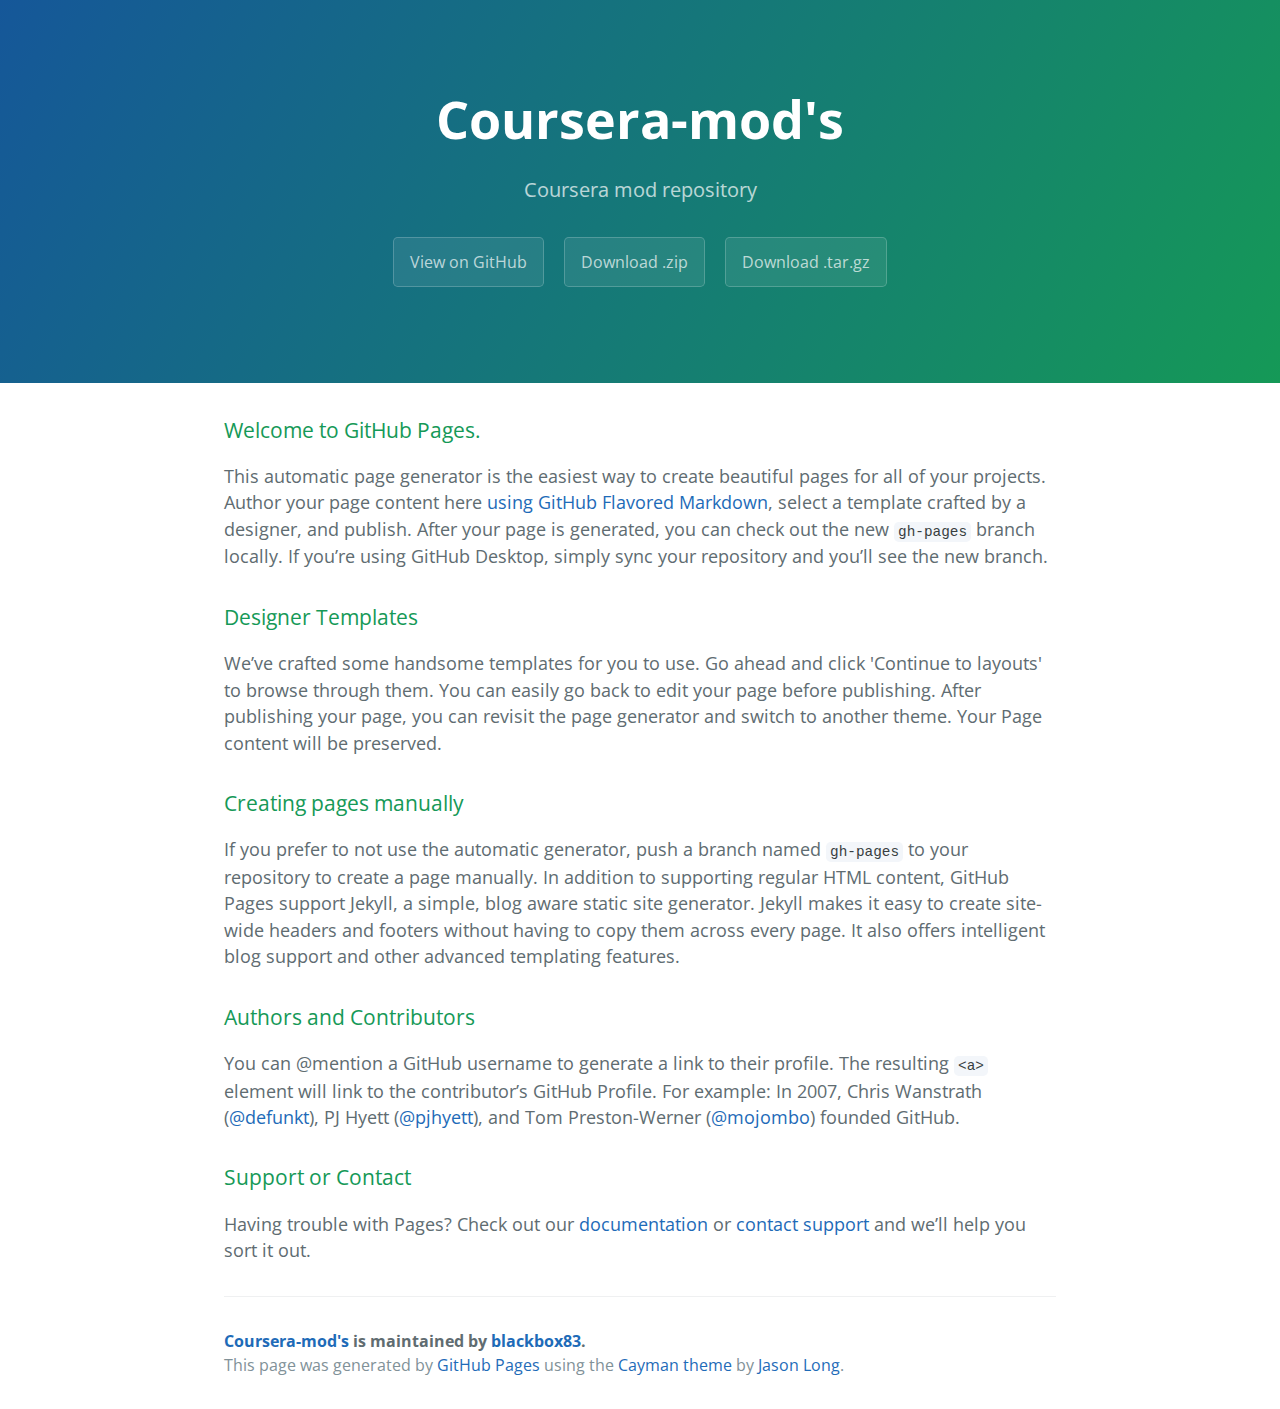
<file: index.html>
<!DOCTYPE html>
<html lang="en-us">
  <head>
    <meta charset="UTF-8">
    <title>Coursera-mod&#39;s by blackbox83</title>
    <meta name="viewport" content="width=device-width, initial-scale=1">
    <link rel="stylesheet" type="text/css" href="stylesheets/normalize.css" media="screen">
    <link href='https://fonts.googleapis.com/css?family=Open+Sans:400,700' rel='stylesheet' type='text/css'>
    <link rel="stylesheet" type="text/css" href="stylesheets/stylesheet.css" media="screen">
    <link rel="stylesheet" type="text/css" href="stylesheets/github-light.css" media="screen">
  </head>
  <body>
    <section class="page-header">
      <h1 class="project-name">Coursera-mod&#39;s</h1>
      <h2 class="project-tagline">Coursera mod repository</h2>
      <a href="https://github.com/blackbox83/coursera" class="btn">View on GitHub</a>
      <a href="https://github.com/blackbox83/coursera/zipball/master" class="btn">Download .zip</a>
      <a href="https://github.com/blackbox83/coursera/tarball/master" class="btn">Download .tar.gz</a>
    </section>

    <section class="main-content">
      <h3>
<a id="welcome-to-github-pages" class="anchor" href="#welcome-to-github-pages" aria-hidden="true"><span aria-hidden="true" class="octicon octicon-link"></span></a>Welcome to GitHub Pages.</h3>

<p>This automatic page generator is the easiest way to create beautiful pages for all of your projects. Author your page content here <a href="https://guides.github.com/features/mastering-markdown/">using GitHub Flavored Markdown</a>, select a template crafted by a designer, and publish. After your page is generated, you can check out the new <code>gh-pages</code> branch locally. If you’re using GitHub Desktop, simply sync your repository and you’ll see the new branch.</p>

<h3>
<a id="designer-templates" class="anchor" href="#designer-templates" aria-hidden="true"><span aria-hidden="true" class="octicon octicon-link"></span></a>Designer Templates</h3>

<p>We’ve crafted some handsome templates for you to use. Go ahead and click 'Continue to layouts' to browse through them. You can easily go back to edit your page before publishing. After publishing your page, you can revisit the page generator and switch to another theme. Your Page content will be preserved.</p>

<h3>
<a id="creating-pages-manually" class="anchor" href="#creating-pages-manually" aria-hidden="true"><span aria-hidden="true" class="octicon octicon-link"></span></a>Creating pages manually</h3>

<p>If you prefer to not use the automatic generator, push a branch named <code>gh-pages</code> to your repository to create a page manually. In addition to supporting regular HTML content, GitHub Pages support Jekyll, a simple, blog aware static site generator. Jekyll makes it easy to create site-wide headers and footers without having to copy them across every page. It also offers intelligent blog support and other advanced templating features.</p>

<h3>
<a id="authors-and-contributors" class="anchor" href="#authors-and-contributors" aria-hidden="true"><span aria-hidden="true" class="octicon octicon-link"></span></a>Authors and Contributors</h3>

<p>You can @mention a GitHub username to generate a link to their profile. The resulting <code>&lt;a&gt;</code> element will link to the contributor’s GitHub Profile. For example: In 2007, Chris Wanstrath (<a href="https://github.com/defunkt" class="user-mention">@defunkt</a>), PJ Hyett (<a href="https://github.com/pjhyett" class="user-mention">@pjhyett</a>), and Tom Preston-Werner (<a href="https://github.com/mojombo" class="user-mention">@mojombo</a>) founded GitHub.</p>

<h3>
<a id="support-or-contact" class="anchor" href="#support-or-contact" aria-hidden="true"><span aria-hidden="true" class="octicon octicon-link"></span></a>Support or Contact</h3>

<p>Having trouble with Pages? Check out our <a href="https://help.github.com/pages">documentation</a> or <a href="https://github.com/contact">contact support</a> and we’ll help you sort it out.</p>

      <footer class="site-footer">
        <span class="site-footer-owner"><a href="https://github.com/blackbox83/coursera">Coursera-mod&#39;s</a> is maintained by <a href="https://github.com/blackbox83">blackbox83</a>.</span>

        <span class="site-footer-credits">This page was generated by <a href="https://pages.github.com">GitHub Pages</a> using the <a href="https://github.com/jasonlong/cayman-theme">Cayman theme</a> by <a href="https://twitter.com/jasonlong">Jason Long</a>.</span>
      </footer>

    </section>

  
  </body>
</html>
</file>
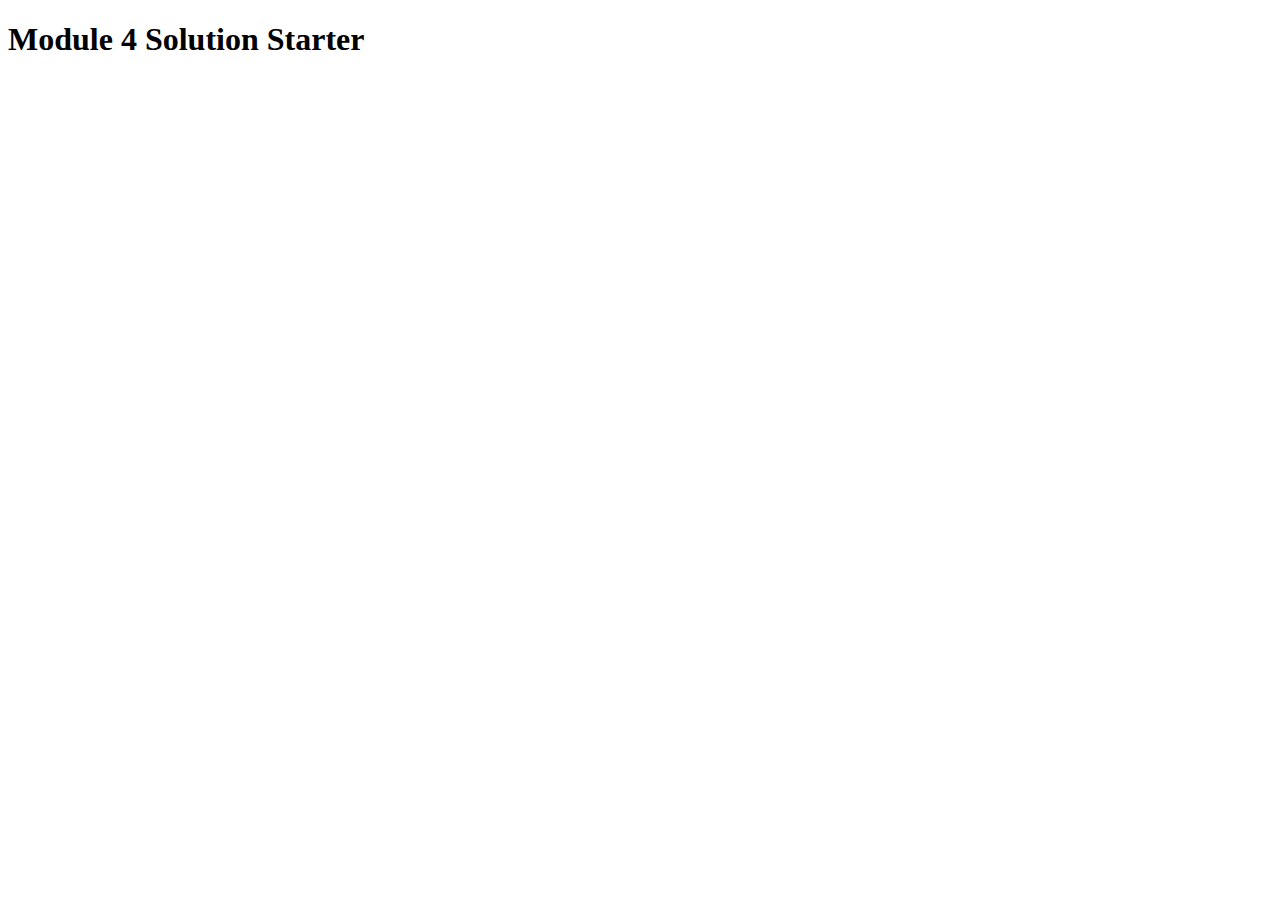
<file: mod4_solution/index.html>
<!DOCTYPE html>
<html>
<head>
  <meta charset="utf-8">
  <title>Module 4 Solution Starter</title>
  <script>
    var names = []; // DO NOT REMOVE
  </script>
  <script src="SpeakHello.js"></script>
  <script src="SpeakGoodBye.js"></script>
  <script src="script.js"></script>
</head>
<body>
  <h1>Module 4 Solution Starter</h1>
</body>
</html>
</file>
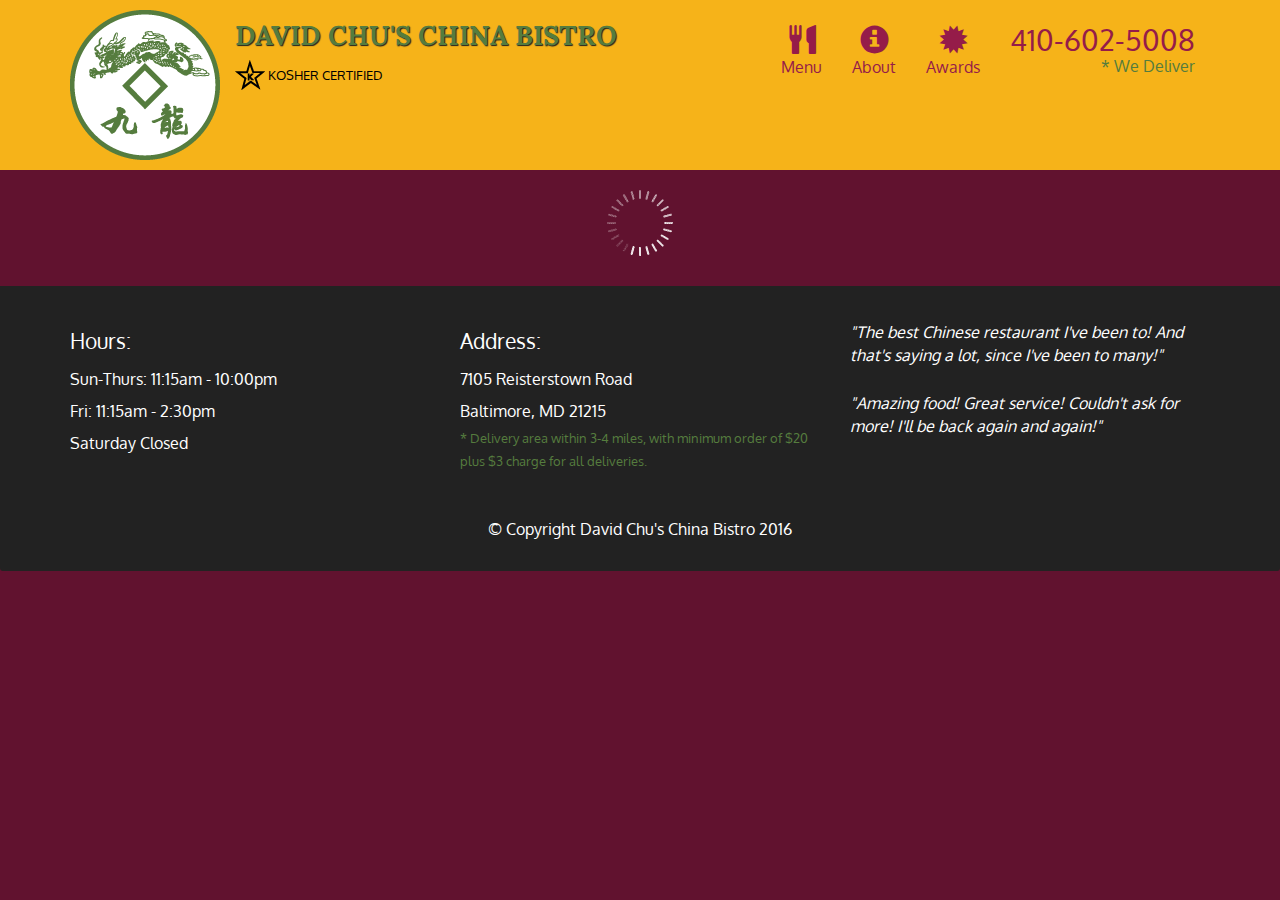
<file: mod5_solution/index.html>
<!doctype html>
<html lang="en">
  <head>
    <meta charset="utf-8">
    <meta http-equiv="X-UA-Compatible" content="IE=edge">
    <meta name="viewport" content="width=device-width, initial-scale=1">
    <title>David Chu's China Bistro</title>
    <link rel="stylesheet" href="css/bootstrap.min.css">
    <link rel="stylesheet" href="css/styles.css">
    <link href='https://fonts.googleapis.com/css?family=Oxygen:400,300,700' rel='stylesheet' type='text/css'>
    <link href='https://fonts.googleapis.com/css?family=Lora' rel='stylesheet' type='text/css'>
  </head>
<body>
  <header>
    <nav id="header-nav" class="navbar navbar-default">
      <div class="container">
        <div class="navbar-header">
          <a href="index.html" class="pull-left visible-md visible-lg">
            <div id="logo-img" alt="Logo image"></div>
          </a>

          <div class="navbar-brand">
            <a href="index.html"><h1>David Chu's China Bistro</h1></a>
            <p>
              <img src="images/star-k-logo.png" alt="Kosher certification">
              <span>Kosher Certified</span>
            </p>
          </div>

          <button id="navbarToggle" type="button" class="navbar-toggle collapsed" data-toggle="collapse" data-target="#collapsable-nav" aria-expanded="false">
            <span class="sr-only">Toggle navigation</span>
            <span class="icon-bar"></span>
            <span class="icon-bar"></span>
            <span class="icon-bar"></span>
          </button>
        </div>
        
        <div id="collapsable-nav" class="collapse navbar-collapse">
           <ul id="nav-list" class="nav navbar-nav navbar-right">
            <li id="navHomeButton" class="visible-xs active">
              <a href="index.html">
                <span class="glyphicon glyphicon-home"></span> Home</a>
            </li>
            <li id="navMenuButton">
              <a href="#" onclick="$dc.loadMenuCategories();">
                <span class="glyphicon glyphicon-cutlery"></span><br class="hidden-xs"> Menu</a>
            </li>
            <li>
              <a href="#">
                <span class="glyphicon glyphicon-info-sign"></span><br class="hidden-xs"> About</a>
            </li>
            <li>
              <a href="#">
                <span class="glyphicon glyphicon-certificate"></span><br class="hidden-xs"> Awards</a>
            </li>
            <li id="phone" class="hidden-xs">
              <a href="tel:410-602-5008">
                <span>410-602-5008</span></a><div>* We Deliver</div>
            </li>
          </ul><!-- #nav-list -->
        </div><!-- .collapse .navbar-collapse -->
      </div><!-- .container -->
    </nav><!-- #header-nav -->
  </header>

  <div id="call-btn" class="visible-xs">
    <a class="btn" href="tel:410-602-5008">
    <span class="glyphicon glyphicon-earphone"></span>
    410-602-5008
    </a>
  </div>
  <div id="xs-deliver" class="text-center visible-xs">* We Deliver</div>

  <div id="main-content" class="container"></div>

  <footer class="panel-footer">
    <div class="container">
      <div class="row">
        <section id="hours" class="col-sm-4">
          <span>Hours:</span><br>
          Sun-Thurs: 11:15am - 10:00pm<br>
          Fri: 11:15am - 2:30pm<br>
          Saturday Closed
          <hr class="visible-xs">
        </section>
        <section id="address" class="col-sm-4">
          <span>Address:</span><br>
          7105 Reisterstown Road<br>
          Baltimore, MD 21215
          <p>* Delivery area within 3-4 miles, with minimum order of $20 plus $3 charge for all deliveries.</p>
          <hr class="visible-xs">
        </section>
        <section id="testimonials" class="col-sm-4">
          <p>"The best Chinese restaurant I've been to! And that's saying a lot, since I've been to many!"</p>
          <p>"Amazing food! Great service! Couldn't ask for more! I'll be back again and again!"</p>
        </section>
      </div>
      <div class="text-center">&copy; Copyright David Chu's China Bistro 2016</div>
    </div>
  </footer>

  <!-- jQuery (Bootstrap JS plugins depend on it) -->
  <script src="js/jquery-2.1.4.min.js"></script>
  <script src="js/bootstrap.min.js"></script>
  <script src="js/ajax-utils.js"></script>
  <script src="js/script.js"></script>
</body>
</html>
</file>
<file: stylesheets/stylesheet.css>
* {
  box-sizing: border-box; }

body {
  padding: 0;
  margin: 0;
  font-family: "Open Sans", "Helvetica Neue", Helvetica, Arial, sans-serif;
  font-size: 16px;
  line-height: 1.5;
  color: #606c71; }

a {
  color: #1e6bb8;
  text-decoration: none; }
  a:hover {
    text-decoration: underline; }

.btn {
  display: inline-block;
  margin-bottom: 1rem;
  color: rgba(255, 255, 255, 0.7);
  background-color: rgba(255, 255, 255, 0.08);
  border-color: rgba(255, 255, 255, 0.2);
  border-style: solid;
  border-width: 1px;
  border-radius: 0.3rem;
  transition: color 0.2s, background-color 0.2s, border-color 0.2s; }
  .btn + .btn {
    margin-left: 1rem; }

.btn:hover {
  color: rgba(255, 255, 255, 0.8);
  text-decoration: none;
  background-color: rgba(255, 255, 255, 0.2);
  border-color: rgba(255, 255, 255, 0.3); }

@media screen and (min-width: 64em) {
  .btn {
    padding: 0.75rem 1rem; } }

@media screen and (min-width: 42em) and (max-width: 64em) {
  .btn {
    padding: 0.6rem 0.9rem;
    font-size: 0.9rem; } }

@media screen and (max-width: 42em) {
  .btn {
    display: block;
    width: 100%;
    padding: 0.75rem;
    font-size: 0.9rem; }
    .btn + .btn {
      margin-top: 1rem;
      margin-left: 0; } }

.page-header {
  color: #fff;
  text-align: center;
  background-color: #159957;
  background-image: linear-gradient(120deg, #155799, #159957); }

@media screen and (min-width: 64em) {
  .page-header {
    padding: 5rem 6rem; } }

@media screen and (min-width: 42em) and (max-width: 64em) {
  .page-header {
    padding: 3rem 4rem; } }

@media screen and (max-width: 42em) {
  .page-header {
    padding: 2rem 1rem; } }

.project-name {
  margin-top: 0;
  margin-bottom: 0.1rem; }

@media screen and (min-width: 64em) {
  .project-name {
    font-size: 3.25rem; } }

@media screen and (min-width: 42em) and (max-width: 64em) {
  .project-name {
    font-size: 2.25rem; } }

@media screen and (max-width: 42em) {
  .project-name {
    font-size: 1.75rem; } }

.project-tagline {
  margin-bottom: 2rem;
  font-weight: normal;
  opacity: 0.7; }

@media screen and (min-width: 64em) {
  .project-tagline {
    font-size: 1.25rem; } }

@media screen and (min-width: 42em) and (max-width: 64em) {
  .project-tagline {
    font-size: 1.15rem; } }

@media screen and (max-width: 42em) {
  .project-tagline {
    font-size: 1rem; } }

.main-content :first-child {
  margin-top: 0; }
.main-content img {
  max-width: 100%; }
.main-content h1, .main-content h2, .main-content h3, .main-content h4, .main-content h5, .main-content h6 {
  margin-top: 2rem;
  margin-bottom: 1rem;
  font-weight: normal;
  color: #159957; }
.main-content p {
  margin-bottom: 1em; }
.main-content code {
  padding: 2px 4px;
  font-family: Consolas, "Liberation Mono", Menlo, Courier, monospace;
  font-size: 0.9rem;
  color: #383e41;
  background-color: #f3f6fa;
  border-radius: 0.3rem; }
.main-content pre {
  padding: 0.8rem;
  margin-top: 0;
  margin-bottom: 1rem;
  font: 1rem Consolas, "Liberation Mono", Menlo, Courier, monospace;
  color: #567482;
  word-wrap: normal;
  background-color: #f3f6fa;
  border: solid 1px #dce6f0;
  border-radius: 0.3rem; }
  .main-content pre > code {
    padding: 0;
    margin: 0;
    font-size: 0.9rem;
    color: #567482;
    word-break: normal;
    white-space: pre;
    background: transparent;
    border: 0; }
.main-content .highlight {
  margin-bottom: 1rem; }
  .main-content .highlight pre {
    margin-bottom: 0;
    word-break: normal; }
.main-content .highlight pre, .main-content pre {
  padding: 0.8rem;
  overflow: auto;
  font-size: 0.9rem;
  line-height: 1.45;
  border-radius: 0.3rem; }
.main-content pre code, .main-content pre tt {
  display: inline;
  max-width: initial;
  padding: 0;
  margin: 0;
  overflow: initial;
  line-height: inherit;
  word-wrap: normal;
  background-color: transparent;
  border: 0; }
  .main-content pre code:before, .main-content pre code:after, .main-content pre tt:before, .main-content pre tt:after {
    content: normal; }
.main-content ul, .main-content ol {
  margin-top: 0; }
.main-content blockquote {
  padding: 0 1rem;
  margin-left: 0;
  color: #819198;
  border-left: 0.3rem solid #dce6f0; }
  .main-content blockquote > :first-child {
    margin-top: 0; }
  .main-content blockquote > :last-child {
    margin-bottom: 0; }
.main-content table {
  display: block;
  width: 100%;
  overflow: auto;
  word-break: normal;
  word-break: keep-all; }
  .main-content table th {
    font-weight: bold; }
  .main-content table th, .main-content table td {
    padding: 0.5rem 1rem;
    border: 1px solid #e9ebec; }
.main-content dl {
  padding: 0; }
  .main-content dl dt {
    padding: 0;
    margin-top: 1rem;
    font-size: 1rem;
    font-weight: bold; }
  .main-content dl dd {
    padding: 0;
    margin-bottom: 1rem; }
.main-content hr {
  height: 2px;
  padding: 0;
  margin: 1rem 0;
  background-color: #eff0f1;
  border: 0; }

@media screen and (min-width: 64em) {
  .main-content {
    max-width: 64rem;
    padding: 2rem 6rem;
    margin: 0 auto;
    font-size: 1.1rem; } }

@media screen and (min-width: 42em) and (max-width: 64em) {
  .main-content {
    padding: 2rem 4rem;
    font-size: 1.1rem; } }

@media screen and (max-width: 42em) {
  .main-content {
    padding: 2rem 1rem;
    font-size: 1rem; } }

.site-footer {
  padding-top: 2rem;
  margin-top: 2rem;
  border-top: solid 1px #eff0f1; }

.site-footer-owner {
  display: block;
  font-weight: bold; }

.site-footer-credits {
  color: #819198; }

@media screen and (min-width: 64em) {
  .site-footer {
    font-size: 1rem; } }

@media screen and (min-width: 42em) and (max-width: 64em) {
  .site-footer {
    font-size: 1rem; } }

@media screen and (max-width: 42em) {
  .site-footer {
    font-size: 0.9rem; } }
</file>
<file: stylesheets/github-light.css>
/*
The MIT License (MIT)

Copyright (c) 2016 GitHub, Inc.

Permission is hereby granted, free of charge, to any person obtaining a copy
of this software and associated documentation files (the "Software"), to deal
in the Software without restriction, including without limitation the rights
to use, copy, modify, merge, publish, distribute, sublicense, and/or sell
copies of the Software, and to permit persons to whom the Software is
furnished to do so, subject to the following conditions:

The above copyright notice and this permission notice shall be included in all
copies or substantial portions of the Software.

THE SOFTWARE IS PROVIDED "AS IS", WITHOUT WARRANTY OF ANY KIND, EXPRESS OR
IMPLIED, INCLUDING BUT NOT LIMITED TO THE WARRANTIES OF MERCHANTABILITY,
FITNESS FOR A PARTICULAR PURPOSE AND NONINFRINGEMENT. IN NO EVENT SHALL THE
AUTHORS OR COPYRIGHT HOLDERS BE LIABLE FOR ANY CLAIM, DAMAGES OR OTHER
LIABILITY, WHETHER IN AN ACTION OF CONTRACT, TORT OR OTHERWISE, ARISING FROM,
OUT OF OR IN CONNECTION WITH THE SOFTWARE OR THE USE OR OTHER DEALINGS IN THE
SOFTWARE.

*/

.pl-c /* comment */ {
  color: #969896;
}

.pl-c1 /* constant, variable.other.constant, support, meta.property-name, support.constant, support.variable, meta.module-reference, markup.raw, meta.diff.header */,
.pl-s .pl-v /* string variable */ {
  color: #0086b3;
}

.pl-e /* entity */,
.pl-en /* entity.name */ {
  color: #795da3;
}

.pl-smi /* variable.parameter.function, storage.modifier.package, storage.modifier.import, storage.type.java, variable.other */,
.pl-s .pl-s1 /* string source */ {
  color: #333;
}

.pl-ent /* entity.name.tag */ {
  color: #63a35c;
}

.pl-k /* keyword, storage, storage.type */ {
  color: #a71d5d;
}

.pl-s /* string */,
.pl-pds /* punctuation.definition.string, string.regexp.character-class */,
.pl-s .pl-pse .pl-s1 /* string punctuation.section.embedded source */,
.pl-sr /* string.regexp */,
.pl-sr .pl-cce /* string.regexp constant.character.escape */,
.pl-sr .pl-sre /* string.regexp source.ruby.embedded */,
.pl-sr .pl-sra /* string.regexp string.regexp.arbitrary-repitition */ {
  color: #183691;
}

.pl-v /* variable */ {
  color: #ed6a43;
}

.pl-id /* invalid.deprecated */ {
  color: #b52a1d;
}

.pl-ii /* invalid.illegal */ {
  color: #f8f8f8;
  background-color: #b52a1d;
}

.pl-sr .pl-cce /* string.regexp constant.character.escape */ {
  font-weight: bold;
  color: #63a35c;
}

.pl-ml /* markup.list */ {
  color: #693a17;
}

.pl-mh /* markup.heading */,
.pl-mh .pl-en /* markup.heading entity.name */,
.pl-ms /* meta.separator */ {
  font-weight: bold;
  color: #1d3e81;
}

.pl-mq /* markup.quote */ {
  color: #008080;
}

.pl-mi /* markup.italic */ {
  font-style: italic;
  color: #333;
}

.pl-mb /* markup.bold */ {
  font-weight: bold;
  color: #333;
}

.pl-md /* markup.deleted, meta.diff.header.from-file */ {
  color: #bd2c00;
  background-color: #ffecec;
}

.pl-mi1 /* markup.inserted, meta.diff.header.to-file */ {
  color: #55a532;
  background-color: #eaffea;
}

.pl-mdr /* meta.diff.range */ {
  font-weight: bold;
  color: #795da3;
}

.pl-mo /* meta.output */ {
  color: #1d3e81;
}
</file>
<file: mod5_solution/css/styles.css>
body {
  font-size: 16px;
  color: #fff;
  background-color: #61122f;
  font-family: 'Oxygen', sans-serif;
}

/** HEADER **/
#header-nav {
  background-color: #f6b319;
  border-radius: 0;
  border: 0;
}

#logo-img {
  background: url('../images/restaurant-logo_large.png') no-repeat;
  width: 150px;
  height: 150px;
  margin: 10px 15px 10px 0;
}

.navbar-brand {
  padding-top: 25px;
}
.navbar-brand h1 { /* Restaurant name */
  font-family: 'Lora', serif;
  color: #557c3e;
  font-size: 1.5em;
  text-transform: uppercase;
  font-weight: bold;
  text-shadow: 1px 1px 1px #222;
  margin-top: 0;
  margin-bottom: 0;
  line-height: .75;
}
.navbar-brand a:hover, .navbar-brand a:focus {
  text-decoration: none;
}
.navbar-brand p { /* Kosher cert */
  color: #000;
  text-transform: uppercase;
  font-size: .7em;
  margin-top: 15px;
}
.navbar-brand p span { /* Star-K */
  vertical-align: middle;
}

#nav-list {
  margin-top: 10px;
}
#nav-list a {
  color: #951C49;
  text-align: center;
}
#nav-list a:hover {
  background: #E7E7E7;
}
#nav-list a span {
  font-size: 1.8em;
}

#phone {
  margin-top: 5px;
}
#phone a { /* Phone number */
  text-align: right;
  padding-bottom: 0;
}
#phone div { /* We Deliver */
  color: #557c3e;
  text-align: right;
  padding-right: 15px;
}

.navbar-header button.navbar-toggle, .navbar-header .icon-bar {
  border: 1px solid #61122f;
}
.navbar-header button.navbar-toggle {
  clear: both;
  margin-top: -30px;
}
/* END HEADER */

/* FOOTER */
.panel-footer {
  margin-top: 30px;
  padding-top: 35px;
  padding-bottom: 30px;
  background-color: #222;
  border-top: 0;
}
.panel-footer div.row {
  margin-bottom: 35px;
}
#hours, #address {
  line-height: 2;
}
#hours > span, #address > span {
  font-size: 1.3em;
}
#address p {
  color: #557c3e;
  font-size: .8em;
  line-height: 1.8;
}
#testimonials {
  font-style: italic;
}
#testimonials p:nth-child(2) {
  margin-top: 25px;
}
/* END FOOTER */



/* HOME PAGE */
.container .jumbotron {
  box-shadow: 0 0 50px #3F0C1F;
  border: 2px solid #3F0C1F;
}

#menu-tile, #specials-tile, #map-tile {
  height: 250px;
  width: 100%;
  margin-bottom: 15px;
  position: relative;
  border: 2px solid #3F0C1F;
  overflow: hidden;
}
#menu-tile:hover, #specials-tile:hover, #map-tile:hover {
  box-shadow: 0 1px 5px 1px #cccccc;
}
#menu-tile {
  background: url('../images/menu-tile.jpg') no-repeat;
  background-position: center;
}
#specials-tile {
  background: url('../images/specials-tile.jpg') no-repeat;
  background-position: center;
}
#menu-tile span, #specials-tile span, #map-tile span {
  position: absolute;
  bottom: 0;
  right: 0;
  width: 100%;
  text-align: center;
  font-size: 1.6em;
  text-transform: uppercase;
  background-color: #000;
  color: #fff;
  opacity: .8;
}
/* END HOME PAGE */

/* MENU CATEGORIES PAGE */
.category-tile { 
  position: relative;
  border: 2px solid #3F0C1F;
  overflow: hidden;
  width: 200px;
  height: 200px;
  margin: 0 auto 15px;
}
.category-tile span {
  position: absolute;
  bottom: 0;
  right: 0;
  width: 100%;
  text-align: center;
  font-size: 1.2em;
  text-transform: uppercase;
  background-color: #000;
  color: #fff;
  opacity: .8;
}
.category-tile:hover {
  box-shadow: 0 1px 5px 1px #cccccc;
}

#menu-categories-title + div {
  margin-bottom: 50px;
}
/* END MENU CATEGORIES PAGE */

/* SINGLE CATEGORY PAGE */
.menu-item-tile {
  margin-bottom: 25px;
}
.menu-item-tile hr {
  width: 80%;
}
.menu-item-tile .menu-item-price {
  font-size: 1.1em;
  text-align: right;
  margin-top: -15px;
  margin-right: -15px;
}
.menu-item-tile .menu-item-price span {
  font-size: .6em;
}
.menu-item-photo {
  position: relative;
  border: 2px solid #3F0C1F; 
  overflow: hidden;
  padding: 0;
  margin-right: -15px;
  margin-left: auto;
  margin-bottom: 20px;
  max-width: 250px;
}
.menu-item-photo div {
  position: absolute;
  bottom: 0;
  right: 0;
  width: 80px;
  background-color: #557c3e;
  text-align: center;
}
.menu-item-description {
  padding-right: 30px;
}
h3.menu-item-title {
  margin: 0 0 10px;
}
.menu-item-details {
  font-size: .9em;
  font-style: italic;
}
/* END SINGLE CATEGORY PAGE */


/********** Large devices only **********/
@media (min-width: 1200px) {
  .container .jumbotron {
    background: url('../images/jumbotron_1200.jpg') no-repeat;
    height: 675px;
  }
}

/********** Medium devices only **********/
@media (min-width: 992px) and (max-width: 1199px) {
  /* Header */
  #logo-img {
    background: url('../images/restaurant-logo_medium.png') no-repeat;
    width: 100px;
    height: 100px;
    margin: 5px 5px 5px 0;
  }
  /* End Header */

  /* Home Page */
  .container .jumbotron {
    background: url('../images/jumbotron_992.jpg') no-repeat;
    height: 558px;
  }
  /* End Home Page */
}

/********** Small devices only **********/
@media (min-width: 768px) and (max-width: 991px) {
  /* Home Page */
  .container .jumbotron {
    background: url('../images/jumbotron_768.jpg') no-repeat;
    height: 432px;
  }
  /* End Home Page */
}

/********** Extra small devices only **********/
@media (max-width: 767px) {
  /* Header */
  .navbar-brand {
    padding-top: 10px;
    height: 80px;
  }
  .navbar-brand h1 { /* Restaurant name */
    padding-top: 10px;
    font-size: 5vw; /* 1vw = 1% of viewport width */
  }
  .navbar-brand p { /* Kosher cert */
    font-size: .6em;
    margin-top: 12px;
  }
  .navbar-brand p img { /* Star-K */
    height: 20px;
  }

  #collapsable-nav a { /* Collapsed nav menu text */
    font-size: 1.2em;
  }
  #collapsable-nav a span { /* Collapsed nav menu glyph */
    font-size: 1em;
    margin-right: 5px;
  }

  #call-btn > a {
    font-size: 1.5em;
    display: block;
    margin: 0 20px;
    padding: 10px;
    border: 2px solid #fff;
    background-color: #f6b319;
    color: #951c49;
  }
  #xs-deliver {
    margin-top: 5px;
    font-size: .7em;
    letter-spacing: .1em;
    text-transform: uppercase;
  }
  /* End Header */

  /* Footer */
  .panel-footer section {
    margin-bottom: 30px;
    text-align: center;
  }
  .panel-footer section:nth-child(3) {
    margin-bottom: 0; /* margin already exists on the whole row */
  }
  .panel-footer section hr {
    width: 50%;
  }
  /* End Footer */

  /* Home Page */
  .container .jumbotron {
    margin-top: 30px;
    padding: 0;
  }
  #menu-tile, #specials-tile {
    width: 360px;
    margin: 0 auto 15px;
  }

  .menu-item-photo {
    margin-right: auto;
  }
  .menu-item-tile .menu-item-price {
    text-align: center;
  }
  .menu-item-description {
    text-align: center;;
  }
}


/********** Super extra small devices Only :-) (e.g., iPhone 4) **********/
@media (max-width: 479px) {
  /* Header */
  .navbar-brand h1 { /* Restaurant name */
    padding-top: 5px;
    font-size: 6vw;
  }
  /* End Header */
  
  /* Home page */
  #menu-tile, #specials-tile {
    width: 280px;
    margin: 0 auto 15px;
  }

  .col-xxs-12 {
    position: relative;
    min-height: 1px;
    padding-right: 15px;
    padding-left: 15px;
    float: left;
    width: 100%;
  }
}
</file>
